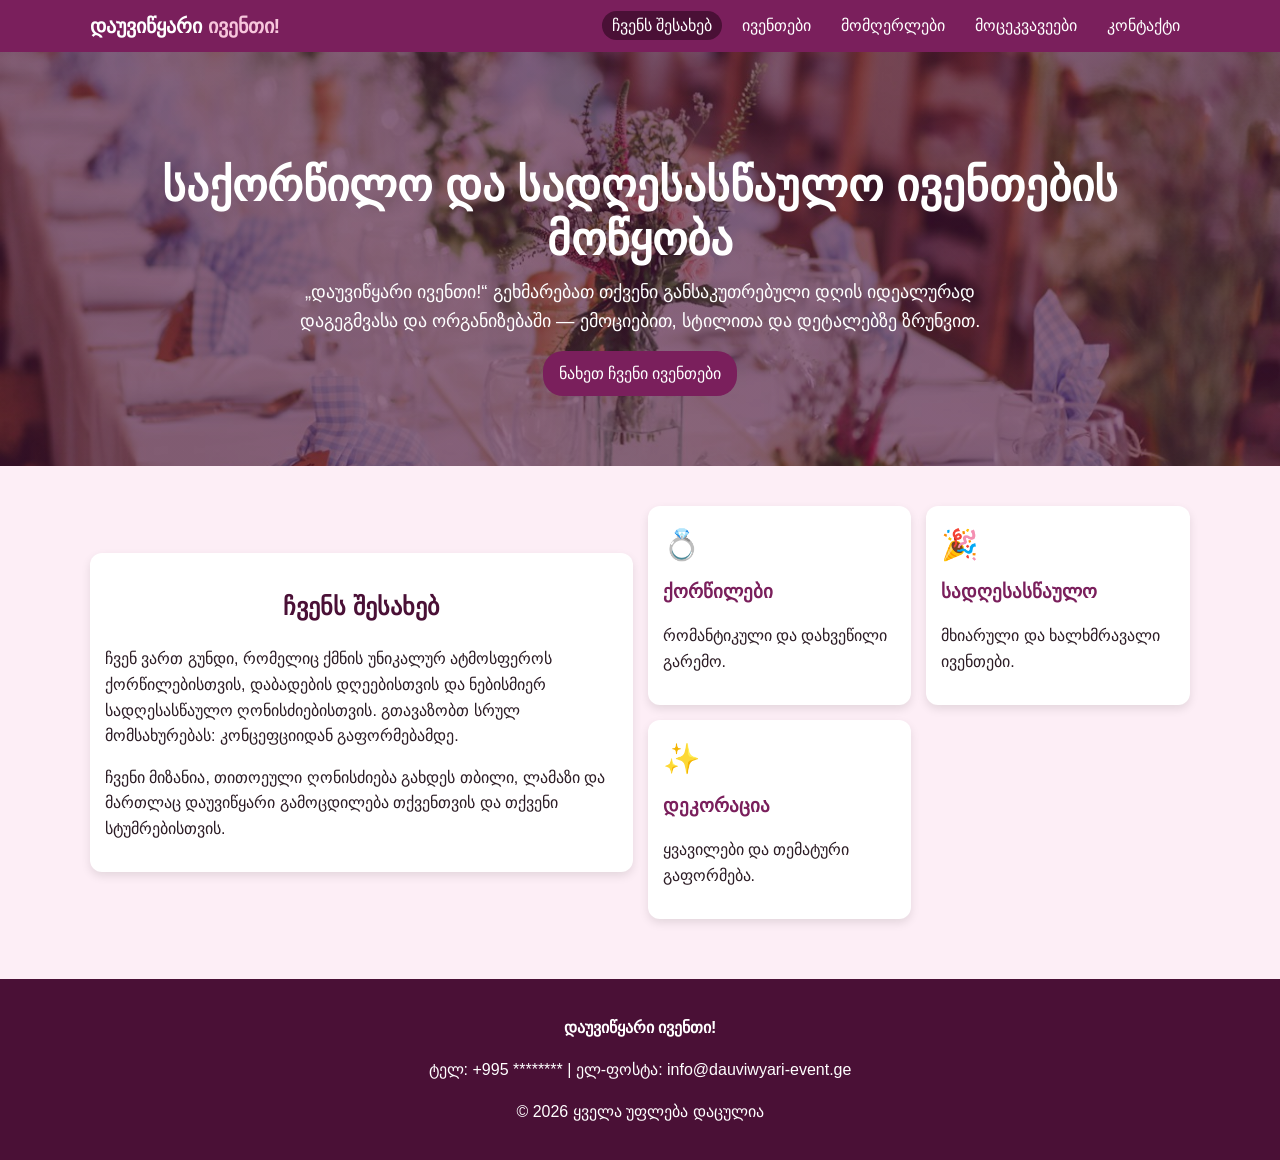
<file: index.html>
<!DOCTYPE html>
<html lang="ka">
<head>
  <meta charset="UTF-8">
  <meta name="viewport" content="width=device-width, initial-scale=1">
  <title>დაუვიწყარი ივენთი!</title>
  <link rel="stylesheet" href="style.css">
</head>
<body>
<div class="page-scale">
<header class="site-header">
  <div class="container nav-wrap">
    <a class="logo" href="index.html">დაუვიწყარი <span>ივენთი!</span></a>
    <ul class="nav">
      <li><a href="index.html" aria-current="page">ჩვენს შესახებ</a></li>
      <li><a href="events.html">ივენთები</a></li>
      <li><a href="singers.html">მომღერლები</a></li>
      <li><a href="dancers.html">მოცეკვავეები</a></li>
      <li><a href="contact.html">კონტაქტი</a></li>
    </ul>
  </div>
</header>

<main>
  <section class="hero" id="about">
    <div class="container">
      <h1>საქორწილო და სადღესასწაულო ივენთების მოწყობა</h1>
      <p>„დაუვიწყარი ივენთი!“ გეხმარებათ თქვენი განსაკუთრებული დღის იდეალურად დაგეგმვასა და ორგანიზებაში — ემოციებით, სტილითა და დეტალებზე ზრუნვით.</p>
      <a class="btn pulse" href="events.html">ნახეთ ჩვენი ივენთები</a>
    </div>
  </section>

  <section class="section">
    <div class="container about">
      <div class="about-box card">
        <h2>ჩვენს შესახებ</h2>
        <p>ჩვენ ვართ გუნდი, რომელიც ქმნის უნიკალურ ატმოსფეროს ქორწილებისთვის, დაბადების დღეებისთვის და ნებისმიერ სადღესასწაულო ღონისძიებისთვის. გთავაზობთ სრულ მომსახურებას: კონცეფციიდან გაფორმებამდე.</p>
        <p>ჩვენი მიზანია, თითოეული ღონისძიება გახდეს თბილი, ლამაზი და მართლაც დაუვიწყარი გამოცდილება თქვენთვის და თქვენი სტუმრებისთვის.</p>
      </div>
      <div class="grid">
        <div class="card"><div class="icon">💍</div><h3>ქორწილები</h3><p>რომანტიკული და დახვეწილი გარემო.</p></div>
        <div class="card"><div class="icon">🎉</div><h3>სადღესასწაულო</h3><p>მხიარული და ხალხმრავალი ივენთები.</p></div>
        <div class="card"><div class="icon">✨</div><h3>დეკორაცია</h3><p>ყვავილები და თემატური გაფორმება.</p></div>
      </div>
    </div>
  </section>
</main>

<footer class="site-footer">
  <div class="container">
    <p><strong>დაუვიწყარი ივენთი!</strong></p>
    <p>ტელ: +995 ******** | ელ-ფოსტა: info@dauviwyari-event.ge</p>
    <p>© 2026 ყველა უფლება დაცულია</p>
  </div>
</footer>
  <div class="resize-edge" id="resizeHandle" title="გაწიე მობილურის ზომამდე" aria-label="გვერდის სიგანის შეცვლა"></div>
</div>
<script>
  (function () {
    var handle = document.getElementById('resizeHandle');
    var page = document.querySelector('.page-scale');
    var dragging = false;

    function setWidth(clientX) {
      var rect = page.getBoundingClientRect();
      var left = rect.left;
      var width = Math.min(window.innerWidth - left - 8, Math.max(320, clientX - left));
      page.style.maxWidth = width + 'px';
    }

    handle.addEventListener('pointerdown', function (e) {
      dragging = true;
      handle.setPointerCapture(e.pointerId);
      document.body.style.userSelect = 'none';
      document.body.style.cursor = 'ew-resize';
    });

    handle.addEventListener('pointermove', function (e) {
      if (!dragging) return;
      setWidth(e.clientX);
    });

    function stop(e) {
      if (!dragging) return;
      dragging = false;
      document.body.style.userSelect = '';
      document.body.style.cursor = '';
      try { handle.releasePointerCapture(e.pointerId); } catch (err) {}
    }

    handle.addEventListener('pointerup', stop);
    handle.addEventListener('pointercancel', stop);

    handle.addEventListener('dblclick', function () {
      page.style.maxWidth = '320px';
    });
  })();
</script>
</body>
</html>
</file>
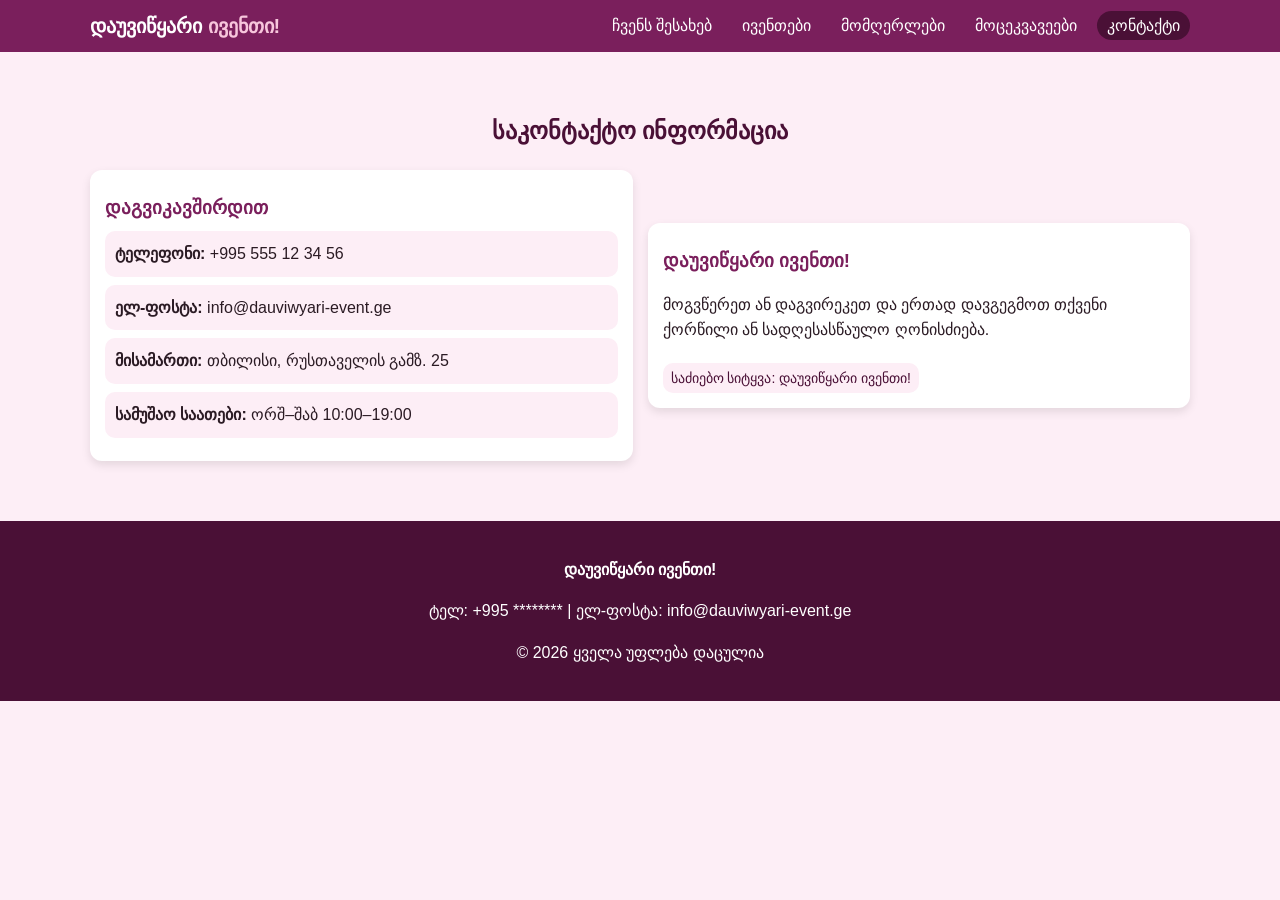
<file: contact.html>
<!DOCTYPE html>
<html lang="ka">
<head>
  <meta charset="UTF-8">
  <meta name="viewport" content="width=device-width, initial-scale=1">
  <title>კონტაქტი | დაუვიწყარი ივენთი!</title>
  <link rel="stylesheet" href="style.css">
</head>
<body>
<div class="page-scale">
<header class="site-header">
  <div class="container nav-wrap">
    <a class="logo" href="index.html">დაუვიწყარი <span>ივენთი!</span></a>
    <ul class="nav">
      <li><a href="index.html">ჩვენს შესახებ</a></li>
      <li><a href="events.html">ივენთები</a></li>
      <li><a href="singers.html">მომღერლები</a></li>
      <li><a href="dancers.html">მოცეკვავეები</a></li>
      <li><a href="contact.html" aria-current="page">კონტაქტი</a></li>
    </ul>
  </div>
</header>

<main>
  <section class="section" id="contact">
    <div class="container">
      <h2>საკონტაქტო ინფორმაცია</h2>
      <div class="about">
        <div class="card">
          <h3>დაგვიკავშირდით</h3>
          <ul class="contact-list">
            <li><strong>ტელეფონი:</strong> <a href="tel:+995555123456">+995 555 12 34 56</a></li>
            <li><strong>ელ-ფოსტა:</strong> <a href="mailto:info@dauviwyari-event.ge">info@dauviwyari-event.ge</a></li>
            <li><strong>მისამართი:</strong> თბილისი, რუსთაველის გამზ. 25</li>
            <li><strong>სამუშაო საათები:</strong> ორშ–შაბ 10:00–19:00</li>
          </ul>
        </div>
        <div class="about-box card">
          <h3>დაუვიწყარი ივენთი!</h3>
          <p>მოგვწერეთ ან დაგვირეკეთ და ერთად დავგეგმოთ თქვენი ქორწილი ან სადღესასწაულო ღონისძიება.</p>
          <p class="tag">საძიებო სიტყვა: დაუვიწყარი ივენთი!</p>
        </div>
      </div>
    </div>
  </section>
</main>

<footer class="site-footer">
  <div class="container">
    <p><strong>დაუვიწყარი ივენთი!</strong></p>
    <p>ტელ: +995 ******** | ელ-ფოსტა: info@dauviwyari-event.ge</p>
    <p>© 2026 ყველა უფლება დაცულია</p>
  </div>
</footer>
  <div class="resize-edge" id="resizeHandle" title="გაწიე მობილურის ზომამდე" aria-label="გვერდის სიგანის შეცვლა"></div>
</div>
<script>
  (function () {
    var handle = document.getElementById('resizeHandle');
    var page = document.querySelector('.page-scale');
    var dragging = false;

    function setWidth(clientX) {
      var rect = page.getBoundingClientRect();
      var left = rect.left;
      var width = Math.min(window.innerWidth - left - 8, Math.max(320, clientX - left));
      page.style.maxWidth = width + 'px';
    }

    handle.addEventListener('pointerdown', function (e) {
      dragging = true;
      handle.setPointerCapture(e.pointerId);
      document.body.style.userSelect = 'none';
      document.body.style.cursor = 'ew-resize';
    });

    handle.addEventListener('pointermove', function (e) {
      if (!dragging) return;
      setWidth(e.clientX);
    });

    function stop(e) {
      if (!dragging) return;
      dragging = false;
      document.body.style.userSelect = '';
      document.body.style.cursor = '';
      try { handle.releasePointerCapture(e.pointerId); } catch (err) {}
    }

    handle.addEventListener('pointerup', stop);
    handle.addEventListener('pointercancel', stop);

    handle.addEventListener('dblclick', function () {
      page.style.maxWidth = '320px';
    });
  })();
</script>
</body>
</html>
</file>
<file: style.css>
body {
  margin: 0;
  font-family: Arial, sans-serif;
  background-color: #fdeef6;
  color: #2b1b24;
  line-height: 1.6;
  overflow-x: hidden;
}

.page-scale {
  position: relative;
  width: 100%;
  max-width: 100%;
  margin: 0 auto;
  transition: max-width 0.05s linear;
}

.resize-edge {
  position: absolute;
  top: 0;
  right: 0;
  width: 12px;
  height: 100%;
  cursor: ew-resize;
  z-index: 1000;
  touch-action: none;
  background: transparent;
}

html {
  scroll-behavior: smooth;
}

* {
  box-sizing: border-box;
}

img {
  max-width: 100%;
}

a {
  color: inherit;
  text-decoration: none;
}

.container {
  width: 90%;
  max-width: 1100px;
  margin: auto;
}

.site-header {
  background-color: #7a1f5c;
  color: white;
  position: sticky;
  top: 0;
}

.nav-wrap {
  display: flex;
  justify-content: space-between;
  align-items: center;
  padding: 10px 0;
  gap: 10px;
}

.logo {
  font-size: 20px;
  font-weight: bold;
}

.logo span {
  color: #f7c6dc;
}

.nav {
  list-style: none;
  display: flex;
  gap: 10px;
  margin: 0;
  padding: 0;
  flex-wrap: wrap;
}

.nav a {
  padding: 6px 10px;
  border-radius: 15px;
  transition: 0.3s;
  cursor: pointer;
}

.nav a:hover,
.nav a[aria-current="page"] {
  background-color: #4a1036;
}

.hero {
  text-align: center;
  padding: 70px 0;
  color: white;
  background-image: linear-gradient(rgba(74, 16, 54, 0.6), rgba(74, 16, 54, 0.6)), url("მთავარი ფონი.jpg");
  background-size: cover;
  background-position: center;
}

.hero h1 {
  color: white;
  margin-bottom: 10px;
  font-size: clamp(1.8rem, 5vw, 2.8rem);
  line-height: 1.2;
  overflow-wrap: anywhere;
}

.hero p {
  max-width: 700px;
  margin: 0 auto 15px;
  font-size: clamp(1rem, 2.8vw, 1.15rem);
}

.btn {
  display: inline-block;
  background-color: #7a1f5c;
  color: white;
  padding: 10px 16px;
  border-radius: 20px;
  transition: 0.3s;
  cursor: pointer;
}

.btn:hover {
  background-color: #4a1036;
}

.section {
  padding: 40px 0;
}

.section h2 {
  text-align: center;
  color: #4a1036;
  margin-bottom: 20px;
}

.grid {
  display: grid;
  grid-template-columns: repeat(auto-fit, minmax(min(220px, 100%), 1fr));
  gap: 15px;
}

.about {
  display: grid;
  grid-template-columns: 1fr 1fr;
  gap: 15px;
  align-items: center;
}

.card {
  background-color: white;
  padding: 15px;
  border-radius: 12px;
  box-shadow: 0 4px 10px rgba(0, 0, 0, 0.1);
  animation: fadeUp 0.8s;
  cursor: pointer;
  overflow: hidden;
}

.card h3 {
  color: #7a1f5c;
  margin: 8px 0;
}

.icon {
  font-size: 30px;
}

.banner {
  height: 120px;
  background-color: #f7c6dc;
  border-radius: 10px;
  display: flex;
  align-items: center;
  justify-content: center;
  font-weight: bold;
  color: #4a1036;
  margin-bottom: 10px;
}

.card img {
  width: 100%;
  height: 160px;
  object-fit: cover;
  border-radius: 10px;
  margin-bottom: 10px;
  transition: transform 0.3s;
}

.card:hover img {
  transform: scale(1.08);
}

.tag {
  display: inline-block;
  background-color: #fdeef6;
  color: #4a1036;
  padding: 4px 8px;
  border-radius: 10px;
  font-size: 14px;
  margin: 4px 4px 0 0;
}

.choice {
  border: 2px solid transparent;
  transition: 0.3s;
}

.choice:hover {
  border-color: #d4a64e;
  transform: translateY(-3px);
}

.about-box {
  background-color: white;
  padding: 15px;
  border-radius: 12px;
}

.contact-list {
  list-style: none;
  padding: 0;
  margin: 0;
}

.contact-list li {
  background-color: #fdeef6;
  padding: 10px;
  border-radius: 10px;
  margin-bottom: 8px;
  overflow-wrap: anywhere;
}

.site-footer {
  background-color: #4a1036;
  color: white;
  text-align: center;
  padding: 20px 0;
  margin-top: 20px;
}

.pulse {
  animation: pulse 2s infinite;
}

@keyframes fadeUp {
  from {
    opacity: 0;
    transform: translateY(20px);
  }
  to {
    opacity: 1;
    transform: translateY(0);
  }
}

@keyframes pulse {
  0% {
    transform: scale(1);
  }
  50% {
    transform: scale(1.03);
  }
  100% {
    transform: scale(1);
  }
}

@media (max-width: 900px) {
  .about {
    grid-template-columns: 1fr;
  }
}

@media (max-width: 700px) {
  .nav-wrap {
    flex-direction: column;
    align-items: stretch;
  }

  .nav {
    width: 100%;
    justify-content: center;
  }

  .nav a {
    display: block;
  }
}

@media (max-width: 480px) {
  .container {
    width: min(100% - 24px, 1100px);
  }

  .hero {
    padding: 45px 0;
  }

  .section {
    padding: 28px 0;
  }

  .card {
    padding: 12px;
  }

  .card img {
    height: 140px;
  }

  .nav {
    gap: 6px;
  }

  .nav a {
    padding: 8px 10px;
    font-size: 14px;
  }
}
</file>
